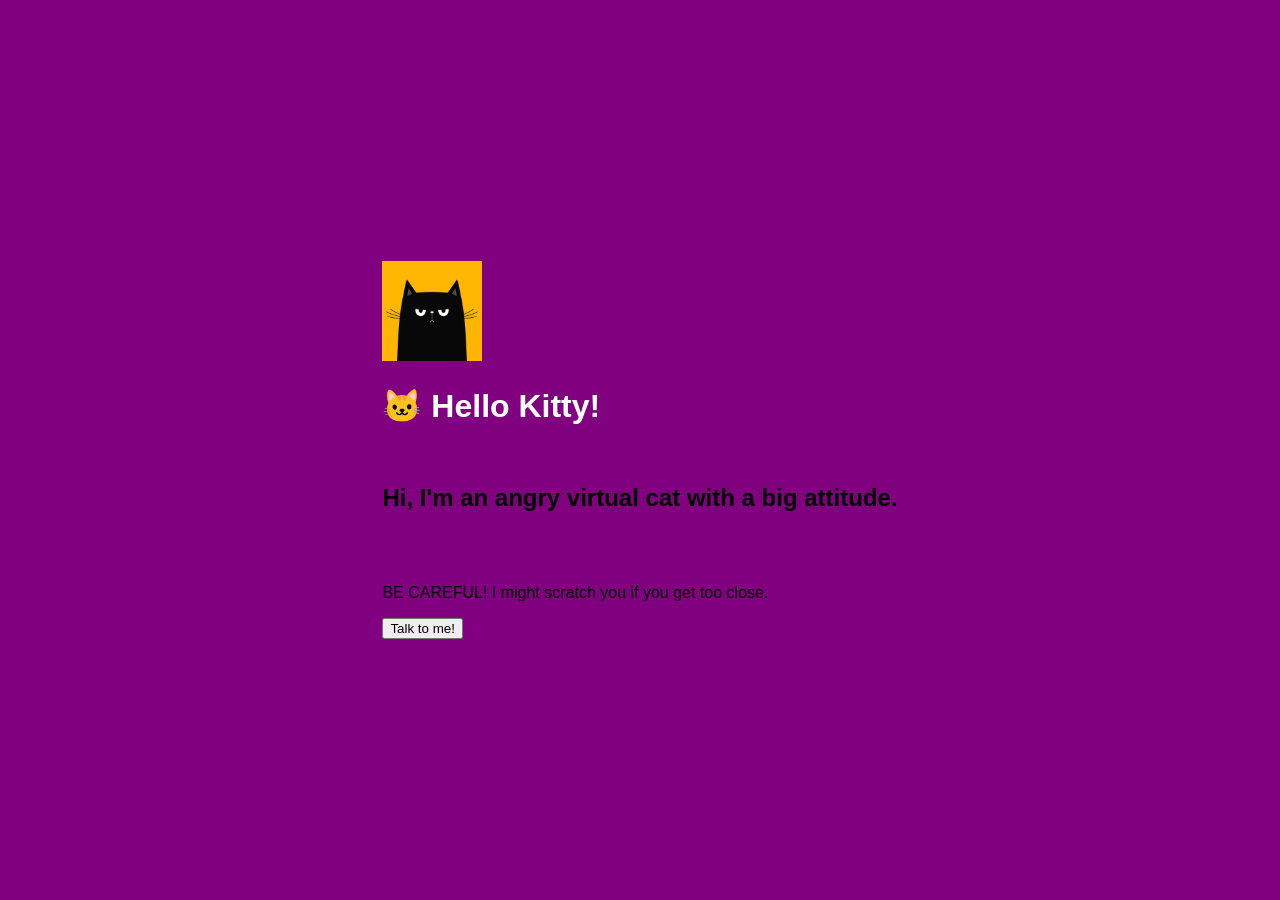
<file: index.html>
<!DOCTYPE html>
<html>
<head>
    <title>CatBot</title>
        <link rel="stylesheet" href="style.css">
        <style>
            h1,h2,p,a {
                display: block;
            }
        </style>

</head>

<body>
    <div>
        <div>

            <img src="hello_kitty.jpg.jpeg" alt="Angry Cat" width="100" height="100">
    <h1><centre>🐱 Hello Kitty!</centre></h1>
    <img>
<h2>Hi, I'm an angry virtual cat with a big attitude.</h2>    
    </div>
    
   
<br>
<br>


<p> BE CAREFUL! I might scratch you if you get too close.</p>
<a href="index2.html">
    <button>Talk to me!</button>
</a>

</div>








</body>
</html>
</file>
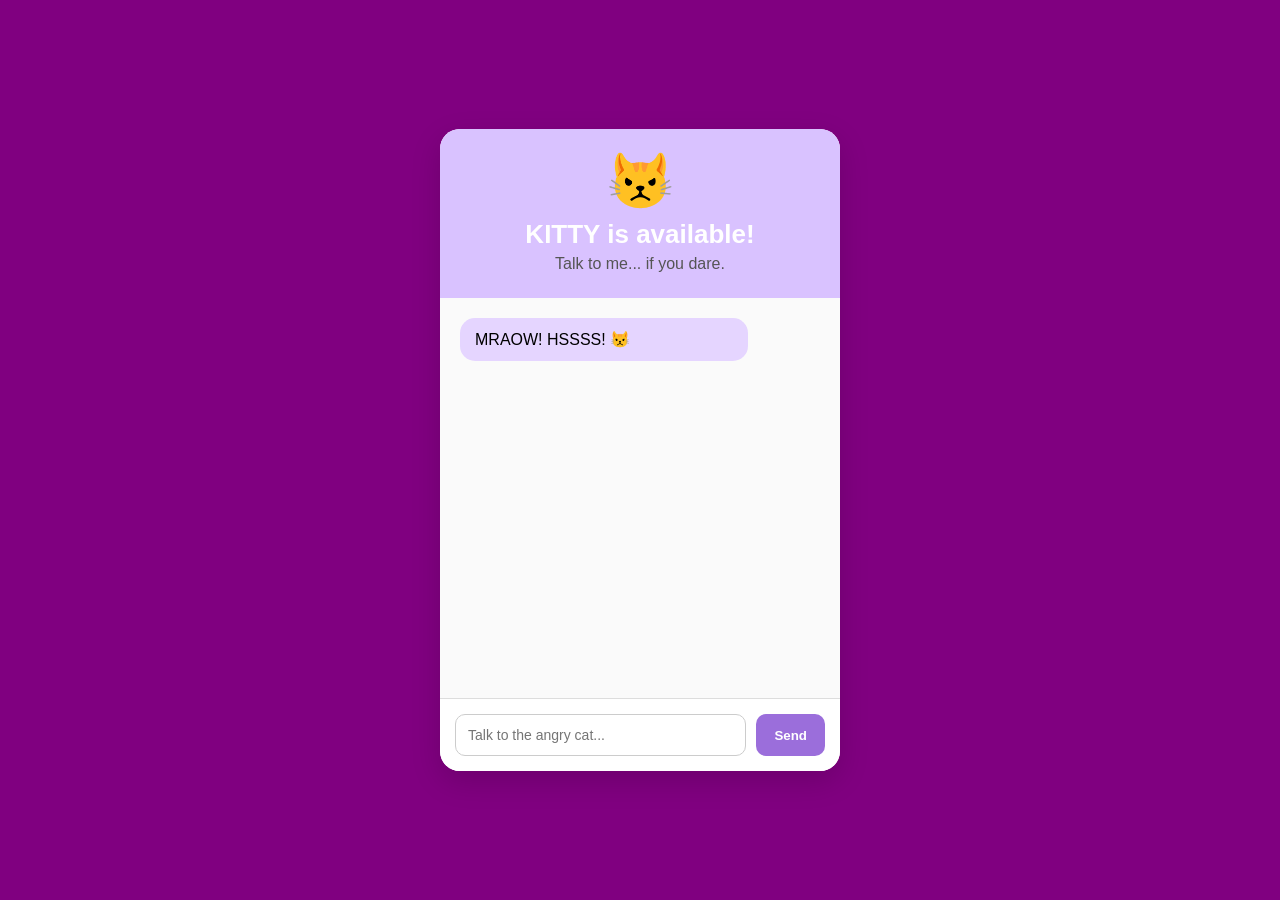
<file: index2.html>
<!DOCTYPE html>
<html lang="en">

<head>
    <meta charset="UTF-8">

    <meta name="viewport" content="width=device-width, initial-scale=1.0">

    <title>HELLO KITTY🐱</title>

    <link rel="stylesheet" href="style.css">
</head>

<body>

    <div class="chatbot">

        <!-- Header -->
        <div class="header">
            <div class="cat-face">😾</div>

            <h1>KITTY is available!</h1>

            <p>Talk to me... if you dare.</p>
        </div>


        <!-- Chat -->
        <div class="chat" id="chat">

            <!-- First CatBot message -->
            <div class="message bot-message">
                MRAOW! HSSSS! 😾
            </div>

        </div>


        <!-- Input -->
        <div class="input-area">

            <input
                type="text"
                id="userInput"
                placeholder="Talk to the angry cat..."
                autocomplete="off"
            >

            <button id="sendButton">
                Send
            </button>

        </div>

    </div>


    <script src="./script.js"></script>

</body>

</html>
</file>
<file: style.css>
* {
    box-sizing: border-box;
}


body {
    margin: 0;

    font-family: Arial, sans-serif;

    background: #0d0220;

    min-height: 100vh;

    display: flex;

    justify-content: center;

    align-items: center;
}


/* =========================
   CHATBOT
========================= */

.chatbot {
    width: 400px;

    max-width: 90%;

    background: white;

    border-radius: 20px;

    overflow: hidden;

    box-shadow:
        0 10px 30px rgba(0, 0, 0, 0.15);
}


/* =========================
   HEADER
========================= */

.header {
    padding: 20px;

    text-align: center;

    background: #d9c2ff;
}


.cat-face {
    font-size: 55px;
}


.header h1 {
    margin: 5px 0;

    font-size: 26px;
}


.header p {
    margin: 5px 0;

    color: #555;
}


/* =========================
   CHAT AREA
========================= */

.chat {
    height: 400px;

    padding: 20px;

    overflow-y: auto;

    background: #fafafa;
}


/* =========================
   MESSAGES
========================= */

.message {
    padding: 12px 15px;

    margin-bottom: 5px;

    border-radius: 15px;

    max-width: 80%;

    word-wrap: break-word;
}


/* Cat message */

.bot-message {
    background: #e5d5ff;

    margin-right: auto;
}


/* User message */

.user-message {
    background: #d9f4ff;

    margin-left: auto;

    text-align: right;
}


/* Translation */

.translation {
    font-size: 13px;

    color: #666;

    margin-left: 5px;

    margin-bottom: 15px;
}


/* =========================
   INPUT AREA
========================= */

.input-area {
    display: flex;

    gap: 10px;

    padding: 15px;

    border-top: 1px solid #ddd;

    background: white;
}


#userInput {
    flex: 1;

    min-width: 0;

    padding: 12px;

    border: 1px solid #ccc;

    border-radius: 10px;

    outline: none;

    font-size: 14px;
}


#userInput:focus {
    border-color: #9b6edb;
}


#sendButton {
    padding: 12px 18px;

    border: none;

    border-radius: 10px;

    background: #9b6edb;

    color: white;

    font-weight: bold;

    cursor: pointer;
}


#sendButton:hover {
    opacity: 0.85;
}


@media (max-width: 500px) {

    .chatbot {
        width: 95%;
    }

    .chat {
        height: 350px;
    }

}body {
    background-color: purple;
}

h1 {
    color: white;
}
</file>
